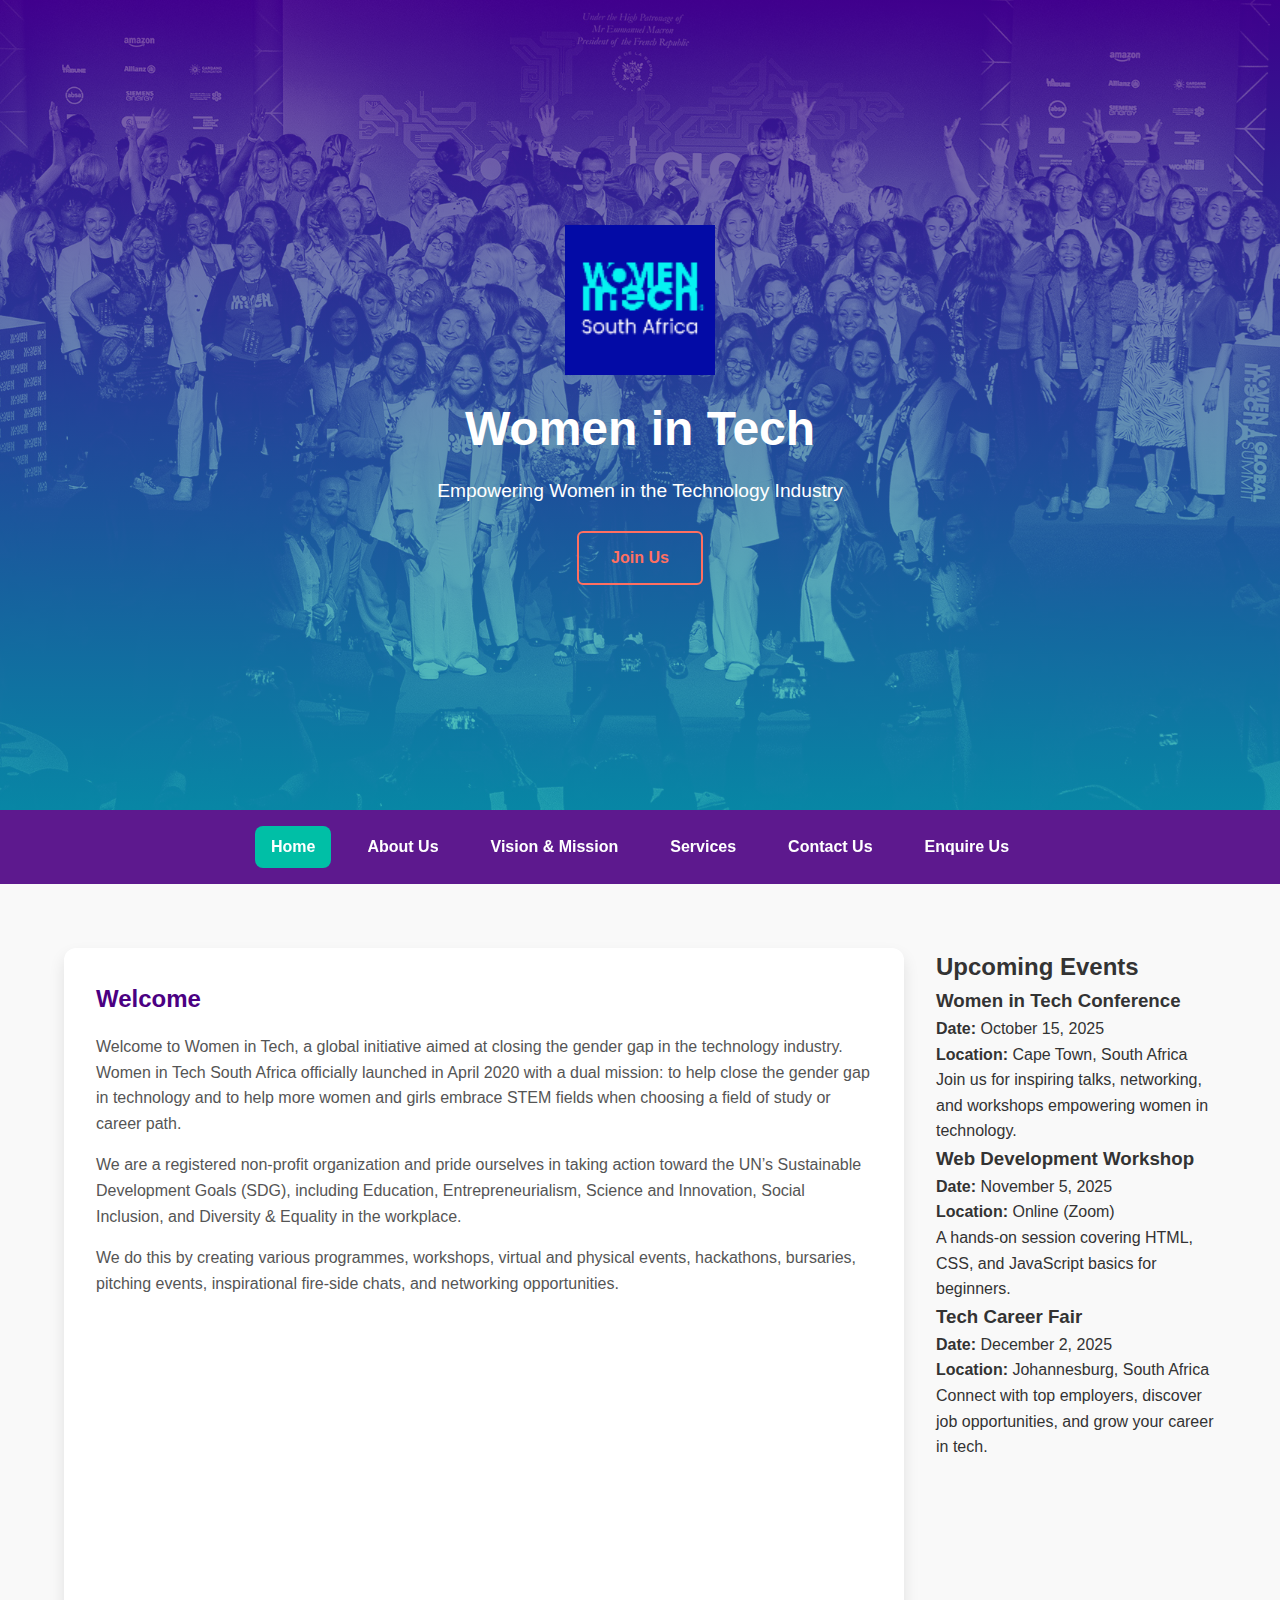
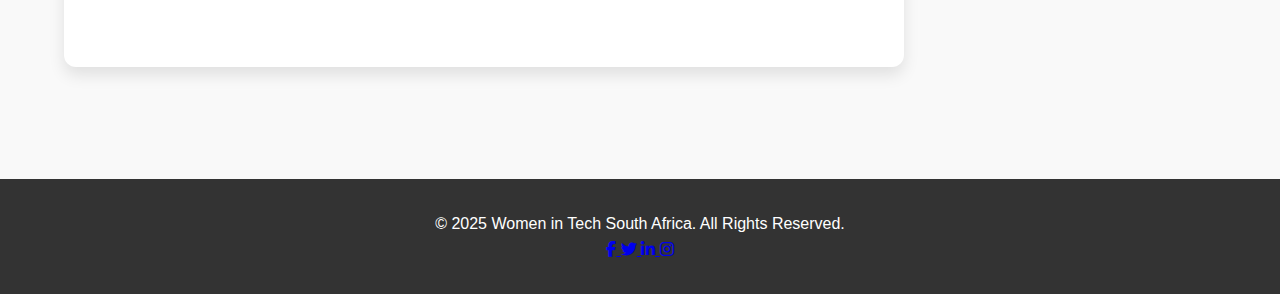
<file: index.html>
<!DOCTYPE html>
<html lang="en">
<head>
  <meta charset="UTF-8" />
  <meta name="viewport" content="width=device-width, initial-scale=1.0" />
  <meta name="description" content="Women in Tech South Africa empowers women in technology through education, innovation, and inclusion." />
  <title>Women in Tech - Home</title>
  
  <!-- Font Awesome for icons -->
  <link rel="stylesheet" href="https://cdnjs.cloudflare.com/ajax/libs/font-awesome/6.4.0/css/all.min.css" crossorigin="anonymous" referrerpolicy="no-referrer" />

  <!-- Main Styles -->
  <link rel="stylesheet" href="css/styles.css" />

  <link rel="icon" type="image/png" href="assets/favicon.png" />
</head>
<body>

  <!-- Header / Hero -->
  <header>
    <img src="assets/Logo_South-Africa-1280x1280.png" alt="Women in Tech Logo" class="logo" />
    <h1>Women in Tech</h1>
    <p>Empowering Women in the Technology Industry</p>
    <a href="pages/enquire.html#enquire-section" class="hero-btn">Join Us</a>
  </header>

  <!-- Navigation -->
  <nav role="navigation" aria-label="Main menu">
    <a href="index.html#welcome-section" class="active">Home</a>
    <a href="pages/about.html#about-section">About Us</a>
    <a href="pages/vision.html#vision-section">Vision & Mission</a>
    <a href="pages/service.html#service-section">Services</a>
    <a href="pages/contact.html#contact-section">Contact Us</a>
    <a href="pages/enquire.html#enquire-section">Enquire Us</a>
  </nav>

  <!-- Main Content Layout -->
  <main class="content-layout">

     <!-- Main Section -->
    <section id="welcome-section" class="main-content">
      <h2>Welcome</h2>
      <p>
        Welcome to Women in Tech, a global initiative aimed at closing the gender gap in the technology industry.  
        Women in Tech South Africa officially launched in April 2020 with a dual mission: to help close the gender gap in technology and to help more women and girls embrace STEM fields when choosing a field of study or career path.
      </p>
      <p>
        We are a registered non-profit organization and pride ourselves in taking action toward the UN’s Sustainable Development Goals (SDG), including Education, Entrepreneurialism, Science and Innovation, Social Inclusion, and Diversity & Equality in the workplace.
      </p>
      <p>
        We do this by creating various programmes, workshops, virtual and physical events, hackathons, bursaries, pitching events, inspirational fire-side chats, and networking opportunities.
      </p>

      <!-- ✅ Video Section -->
      <div class="video-container">
      
        <!-- YouTube embed alternative (replace VIDEO_ID) -->
       <iframe width="315" height="315"
       src="https://www.youtube.com/embed/CXC6EUD5Nj4"
       title="YouTube video player"
       frameborder="0"
       allow="accelerometer; autoplay; clipboard-write; encrypted-media; gyroscope; picture-in-picture"
       allowfullscreen>
      </iframe>
      </div>

    </section>

    <!-- Events Section -->
    <section id="events" class="events-section">
      <h2>Upcoming Events</h2>
      <div class="events-container">
        <div class="event-card">
          <h3>Women in Tech Conference</h3>
          <p><strong>Date:</strong> October 15, 2025</p>
          <p><strong>Location:</strong> Cape Town, South Africa</p>
          <p>Join us for inspiring talks, networking, and workshops empowering women in technology.</p>
        </div>

        <div class="event-card">
          <h3>Web Development Workshop</h3>
          <p><strong>Date:</strong> November 5, 2025</p>
          <p><strong>Location:</strong> Online (Zoom)</p>
          <p>A hands-on session covering HTML, CSS, and JavaScript basics for beginners.</p>
        </div>

        <div class="event-card">
          <h3>Tech Career Fair</h3>
          <p><strong>Date:</strong> December 2, 2025</p>
          <p><strong>Location:</strong> Johannesburg, South Africa</p>
          <p>Connect with top employers, discover job opportunities, and grow your career in tech.</p>
        </div>
      </div>
    </section>

  </main>

  <!-- Footer -->
  <footer>
    <p>&copy; 2025 Women in Tech South Africa. All Rights Reserved.</p>
    <div class="social-icons">
  <a href="https://facebook.com" target="_blank" aria-label="Facebook">
    <i class="fab fa-facebook-f"></i>
  </a>
  <a href="https://twitter.com" target="_blank" aria-label="Twitter">
    <i class="fab fa-twitter"></i>
  </a>
  <a href="https://linkedin.com" target="_blank" aria-label="LinkedIn">
    <i class="fab fa-linkedin-in"></i>
  </a>
  <a href="https://instagram.com" target="_blank" aria-label="Instagram">
    <i class="fab fa-instagram"></i>
  </a>
  </footer>
  <script src="JS/scroll.js"></script>
</body>
</html>
</file>
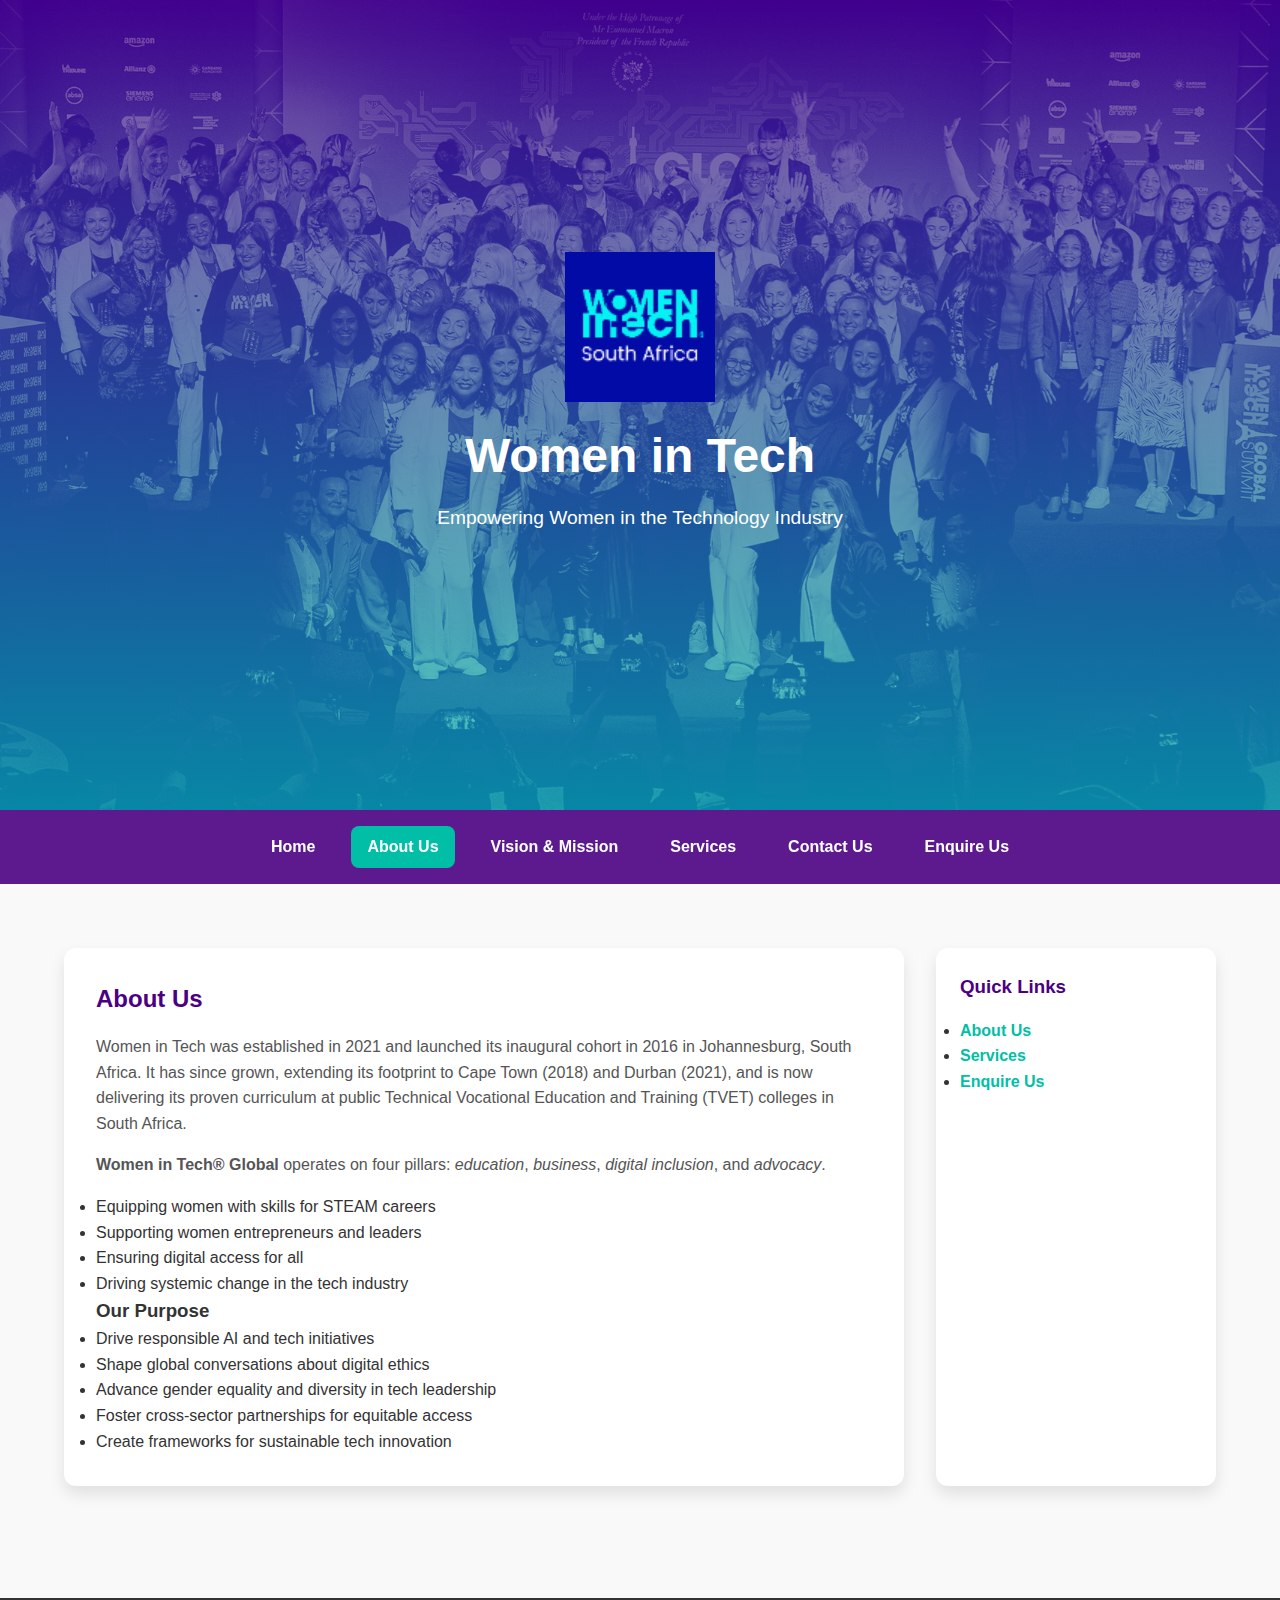
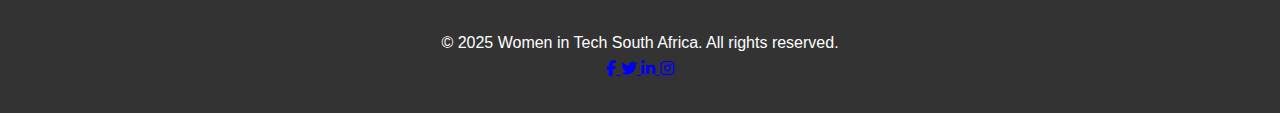
<file: pages/about.html>
<!DOCTYPE html>
<html lang="en">
<head>
  <meta charset="UTF-8" />
  <meta name="viewport" content="width=device-width, initial-scale=1.0"/>
  <title>Women in Tech - About Us</title>
  <link rel="stylesheet" href="https://cdnjs.cloudflare.com/ajax/libs/font-awesome/6.4.0/css/all.min.css" integrity="sha512-somehash..." crossorigin="anonymous" referrerpolicy="no-referrer" />
  <link rel="stylesheet" href="../css/styles.css" />
</head>
<body>

  <header>
    <img src="../assets/Logo_South-Africa-1280x1280.png" alt="Women in Tech Logo" class="logo" />
    <h1>Women in Tech</h1>
    <p>Empowering Women in the Technology Industry</p>
  </header>

  <nav>
    <a href="../index.html#welcome-section">Home</a>
    <a href="about.html#about-section"class="active">About Us</a>
    <a href="vision.html#vision-section">Vision & Mission</a>
    <a href="service.html#service-section">Services</a>
    <a href="contact.html#contact-section">Contact Us</a>
    <a href="enquire.html#enquire-section">Enquire Us</a>
  </nav>

  <main class="content-layout">
    <section id="about-section" class="main-content">
      <h2>About Us</h2>
      <p>
        Women in Tech was established in 2021 and launched its inaugural cohort in 2016 in Johannesburg, South Africa. 
        It has since grown, extending its footprint to Cape Town (2018) and Durban (2021), and is now delivering its proven curriculum at public Technical Vocational Education and Training (TVET) colleges in South Africa.
      </p>
      <p>
        <strong>Women in Tech® Global</strong> operates on four pillars: <em>education</em>, <em>business</em>, <em>digital inclusion</em>, and <em>advocacy</em>.
      </p>
      <ul>
        <li>Equipping women with skills for STEAM careers</li>
        <li>Supporting women entrepreneurs and leaders</li>
        <li>Ensuring digital access for all</li>
        <li>Driving systemic change in the tech industry</li>
      </ul>

      <h3>Our Purpose</h3>
      <ul>
        <li>Drive responsible AI and tech initiatives</li>
        <li>Shape global conversations about digital ethics</li>
        <li>Advance gender equality and diversity in tech leadership</li>
        <li>Foster cross-sector partnerships for equitable access</li>
        <li>Create frameworks for sustainable tech innovation</li>
      </ul>
    </section>

    <aside class="sidebar">
      <h3>Quick Links</h3>
       <ul>
        <li><a href="about.html#about-section">About Us</a>
        <li><a href="service.html#service-section">Services</a></li>
        <li><a href="enquire.html#enquire-section">Enquire Us</a></li>
      </ul>
    </aside>
  </main>

  <footer>
    <p>&copy; 2025 Women in Tech South Africa. All rights reserved.</p>
   <div class="social-icons">
  <a href="https://facebook.com" target="_blank" aria-label="Facebook">
    <i class="fab fa-facebook-f"></i>
  </a>
  <a href="https://twitter.com" target="_blank" aria-label="Twitter">
    <i class="fab fa-twitter"></i>
  </a>
  <a href="https://linkedin.com" target="_blank" aria-label="LinkedIn">
    <i class="fab fa-linkedin-in"></i>
  </a>
  <a href="https://instagram.com" target="_blank" aria-label="Instagram">
    <i class="fab fa-instagram"></i>
  </a>
</div>
  </div>
  </footer>
<script src="../JS/scroll.js"></script>
</body>
</html>
</file>
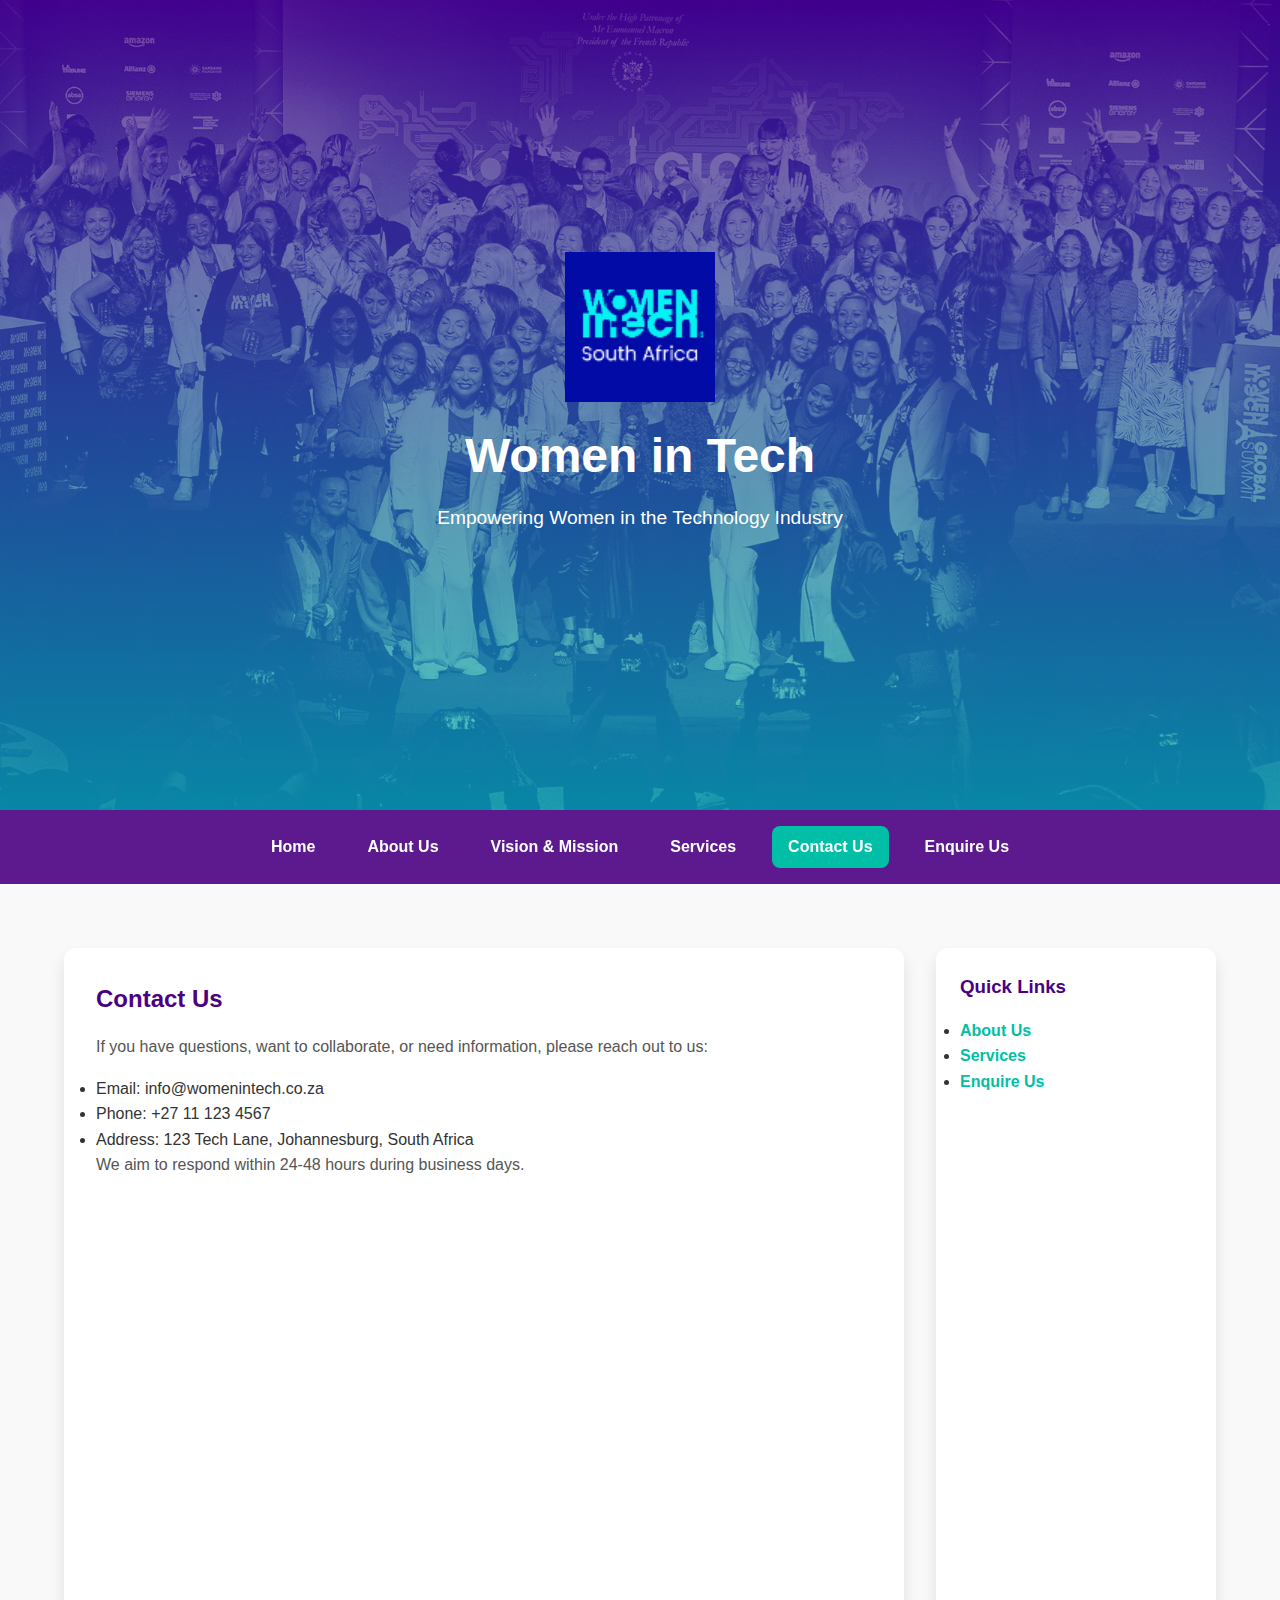
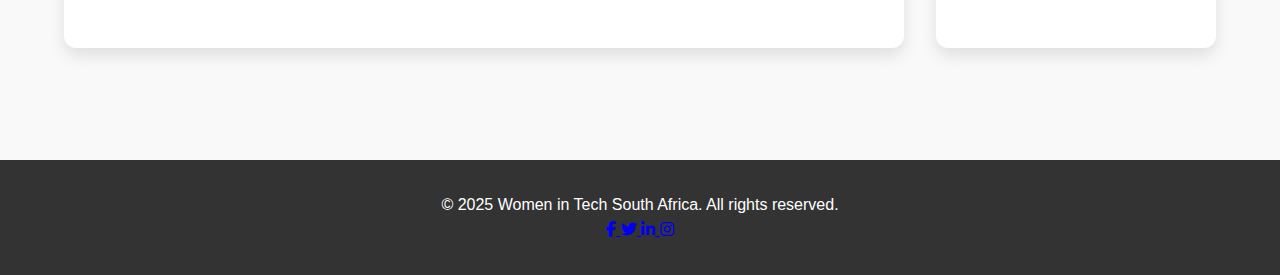
<file: pages/contact.html>
<!DOCTYPE html>
<html lang="en">
<head>
  <meta charset="UTF-8" />
  <meta name="viewport" content="width=device-width, initial-scale=1.0"/>
  <title>Women in Tech - Contact Us</title>
   <link rel="stylesheet" href="https://cdnjs.cloudflare.com/ajax/libs/font-awesome/6.4.0/css/all.min.css" integrity="sha512-somehash..." crossorigin="anonymous" referrerpolicy="no-referrer" />
  <link rel="stylesheet" href="../css/styles.css" />
</head>
<body>

  <header>
    <img src="../assets/Logo_South-Africa-1280x1280.png" alt="Women in Tech Logo" class="logo" />
    <h1>Women in Tech</h1>
    <p>Empowering Women in the Technology Industry</p>
  </header>

 <nav>
    <a href="../index.html#welcome-section">Home</a>
    <a href="about.html#about-section">About Us</a>
    <a href="vision.html#vision-section">Vision & Mission</a>
    <a href="service.html#service-section">Services</a>
    <a href="contact.html#contact-section"class="active">Contact Us</a>
    <a href="enquire.html#enquire-section">Enquire Us</a>
  </nav>

  <main class="content-layout">

    <section id="contact-section" class="main-content">
      <h2>Contact Us</h2>
      <p>If you have questions, want to collaborate, or need information, please reach out to us:</p>
      <ul>
        <li>Email: info@womenintech.co.za</li>
        <li>Phone: +27 11 123 4567</li>
        <li>Address: 123 Tech Lane, Johannesburg, South Africa</li>
      </ul>
      <p>We aim to respond within 24-48 hours during business days.</p>

      <!-- Google Map -->
      <div class="map-container" style="margin-top: 30px;">
        <iframe
          src="https://www.google.com/maps/embed?pb=!1m18!1m12!1m3!1d58233.25684876439!2d28.95339024480356!3d-24.186508963830146!2m3!1f0!2f0!3f0!3m2!1i1024!2i768!4f13.1!3m3!1m2!1s0x1ec74b247175a5df%3A0x86336d006c867123!2sMokopane!5e0!3m2!1sen!2sza!4v1758689978247!5m2!1sen!2sza"
          width="100%"
          height="400"
          style="border:0; border-radius: 12px;"
          allowfullscreen=""
          loading="lazy"
          referrerpolicy="no-referrer-when-downgrade">
        </iframe>
      </div>
    </section>

    <aside class="sidebar">
      <h3>Quick Links</h3>
       <ul>
        <li><a href="about.html#about-section">About Us</a>
        <li><a href="service.html#service-section">Services</a></li>
        <li><a href="enquire.html#enquire-section">Enquire Us</a></li>
      </ul>
    </aside>

  </main>

  <footer>
    <p>&copy; 2025 Women in Tech South Africa. All rights reserved.</p>
   <div class="social-icons">
  <a href="https://facebook.com" target="_blank" aria-label="Facebook">
    <i class="fab fa-facebook-f"></i>
  </a>
  <a href="https://twitter.com" target="_blank" aria-label="Twitter">
    <i class="fab fa-twitter"></i>
  </a>
  <a href="https://linkedin.com" target="_blank" aria-label="LinkedIn">
    <i class="fab fa-linkedin-in"></i>
  </a>
  <a href="https://instagram.com" target="_blank" aria-label="Instagram">
    <i class="fab fa-instagram"></i>
  </a>
  </footer>
<script src="../JS/scroll.js"></script>

</body>
</html>
</file>
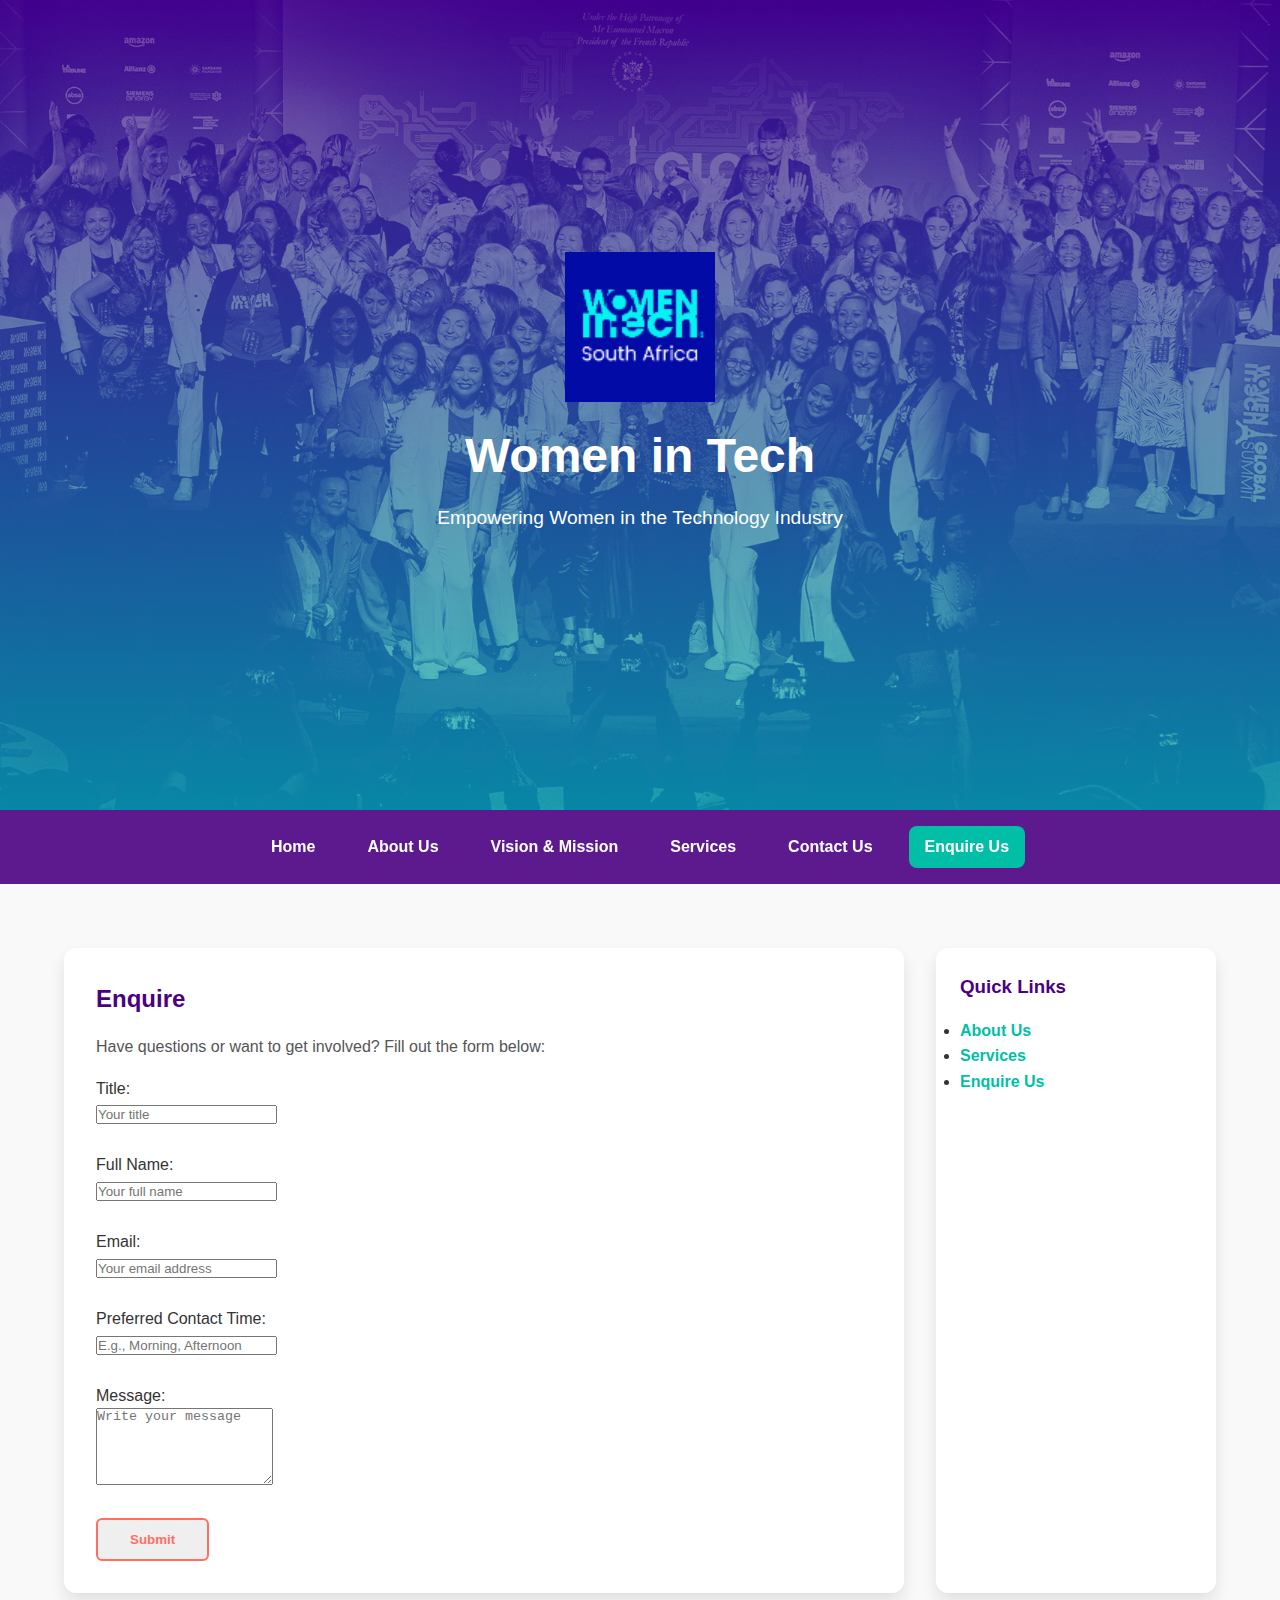
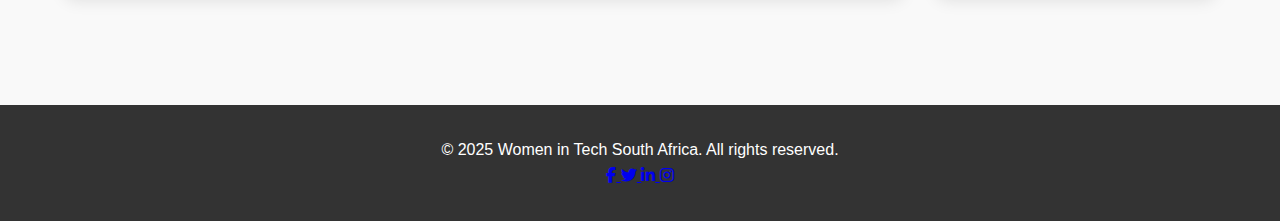
<file: pages/enquire.html>
<!DOCTYPE html>
<html lang="en">
<head>
  <meta charset="UTF-8" />
  <meta name="viewport" content="width=device-width, initial-scale=1.0"/>
  <title>Women in Tech - Enquire</title>
   <link rel="stylesheet" href="https://cdnjs.cloudflare.com/ajax/libs/font-awesome/6.4.0/css/all.min.css" integrity="sha512-somehash..." crossorigin="anonymous" referrerpolicy="no-referrer" />
  <link rel="stylesheet" href="../css/styles.css" />
</head>
<body>

  <header>
    <img src="../assets/Logo_South-Africa-1280x1280.png" alt="Women in Tech Logo" class="logo" />
    <h1>Women in Tech</h1>
    <p>Empowering Women in the Technology Industry</p>
  </header>

  <nav>
    <a href="../index.html#welcome-section">Home</a>
    <a href="about.html#about-section">About Us</a>
    <a href="vision.html#vision-section">Vision & Mission</a>
    <a href="service.html#service-section">Services</a>
    <a href="contact.html#contact-section">Contact Us</a>
    <a href="enquire.html#enquire-section"class="active">Enquire Us</a>
  </nav>

  <main class="content-layout">
     <section id="enquire-section" class="main-content">
      <h2>Enquire</h2>
      <p>Have questions or want to get involved? Fill out the form below:</p>
      
      <!-- ✅ Formspree form -->
<form id="enquireForm" action="https://formspree.io/f/mnngqywv" method="POST" class="contact-form">

  <label for="title">Title:</label><br />
  <input type="text" id="title" name="title" placeholder="Your title" required /><br /><br />

  <label for="name">Full Name:</label><br />
  <input type="text" id="name" name="name" placeholder="Your full name" required /><br /><br />

  <label for="email">Email:</label><br />
  <input type="email" id="email" name="email" placeholder="Your email address" required /><br /><br />

  <label for="time">Preferred Contact Time:</label><br />
  <input type="text" id="time" name="time" placeholder="E.g., Morning, Afternoon" required /><br /><br />

  <label for="message">Message:</label><br />
  <textarea id="message" name="message" rows="5" placeholder="Write your message" required></textarea><br /><br />

  <button type="submit" class="hero-btn">Submit</button>
</form>
      <!-- Success message (hidden by default) -->
<div id="formSuccess" style="display:none; margin-top:20px; padding:15px; background:#e6ffe6; border:1px solid #00b300; border-radius:8px;">
  <h3>✅ Thanks!</h3>
  <p>Your enquiry was submitted successfully. We’ll get back to you soon.</p>
</div>

<script>
  const form = document.getElementById("enquireForm");
  const successDiv = document.getElementById("formSuccess");

  form.addEventListener("submit", async function(event) {
    event.preventDefault();
    const formData = new FormData(form);

    try {
      const response = await fetch(form.action, {
        method: form.method,
        body: formData,
        headers: { 'Accept': 'application/json' }
      });

      if (response.ok) {
        form.reset();               // clear form
        form.style.display = "none"; // hide form
        successDiv.style.display = "block"; // show success
      } else {
        alert("❌ Oops! Something went wrong submitting your form.");
      }
    } catch (error) {
      alert("⚠️ Network error. Please try again later.");
    }
  });
</script>

    </section>

    <aside class="sidebar">
      <h3>Quick Links</h3>
      <ul>
        <li><a href="about.html#about-section">About Us</a>
        <li><a href="service.html#service-section">Services</a></li>
        <li><a href="enquire.html#enquire-section">Enquire Us</a></li>
      </ul>
    </aside>
  </main>

  <footer>
    <p>&copy; 2025 Women in Tech South Africa. All rights reserved.</p>
   <div class="social-icons">
  <a href="https://facebook.com" target="_blank" aria-label="Facebook">
    <i class="fab fa-facebook-f"></i>
  </a>
  <a href="https://twitter.com" target="_blank" aria-label="Twitter">
    <i class="fab fa-twitter"></i>
  </a>
  <a href="https://linkedin.com" target="_blank" aria-label="LinkedIn">
    <i class="fab fa-linkedin-in"></i>
  </a>
  <a href="https://instagram.com" target="_blank" aria-label="Instagram">
    <i class="fab fa-instagram"></i>
  </a>
  </footer>
<script src="../JS/scroll.js"></script>
</body>
</html>
</file>
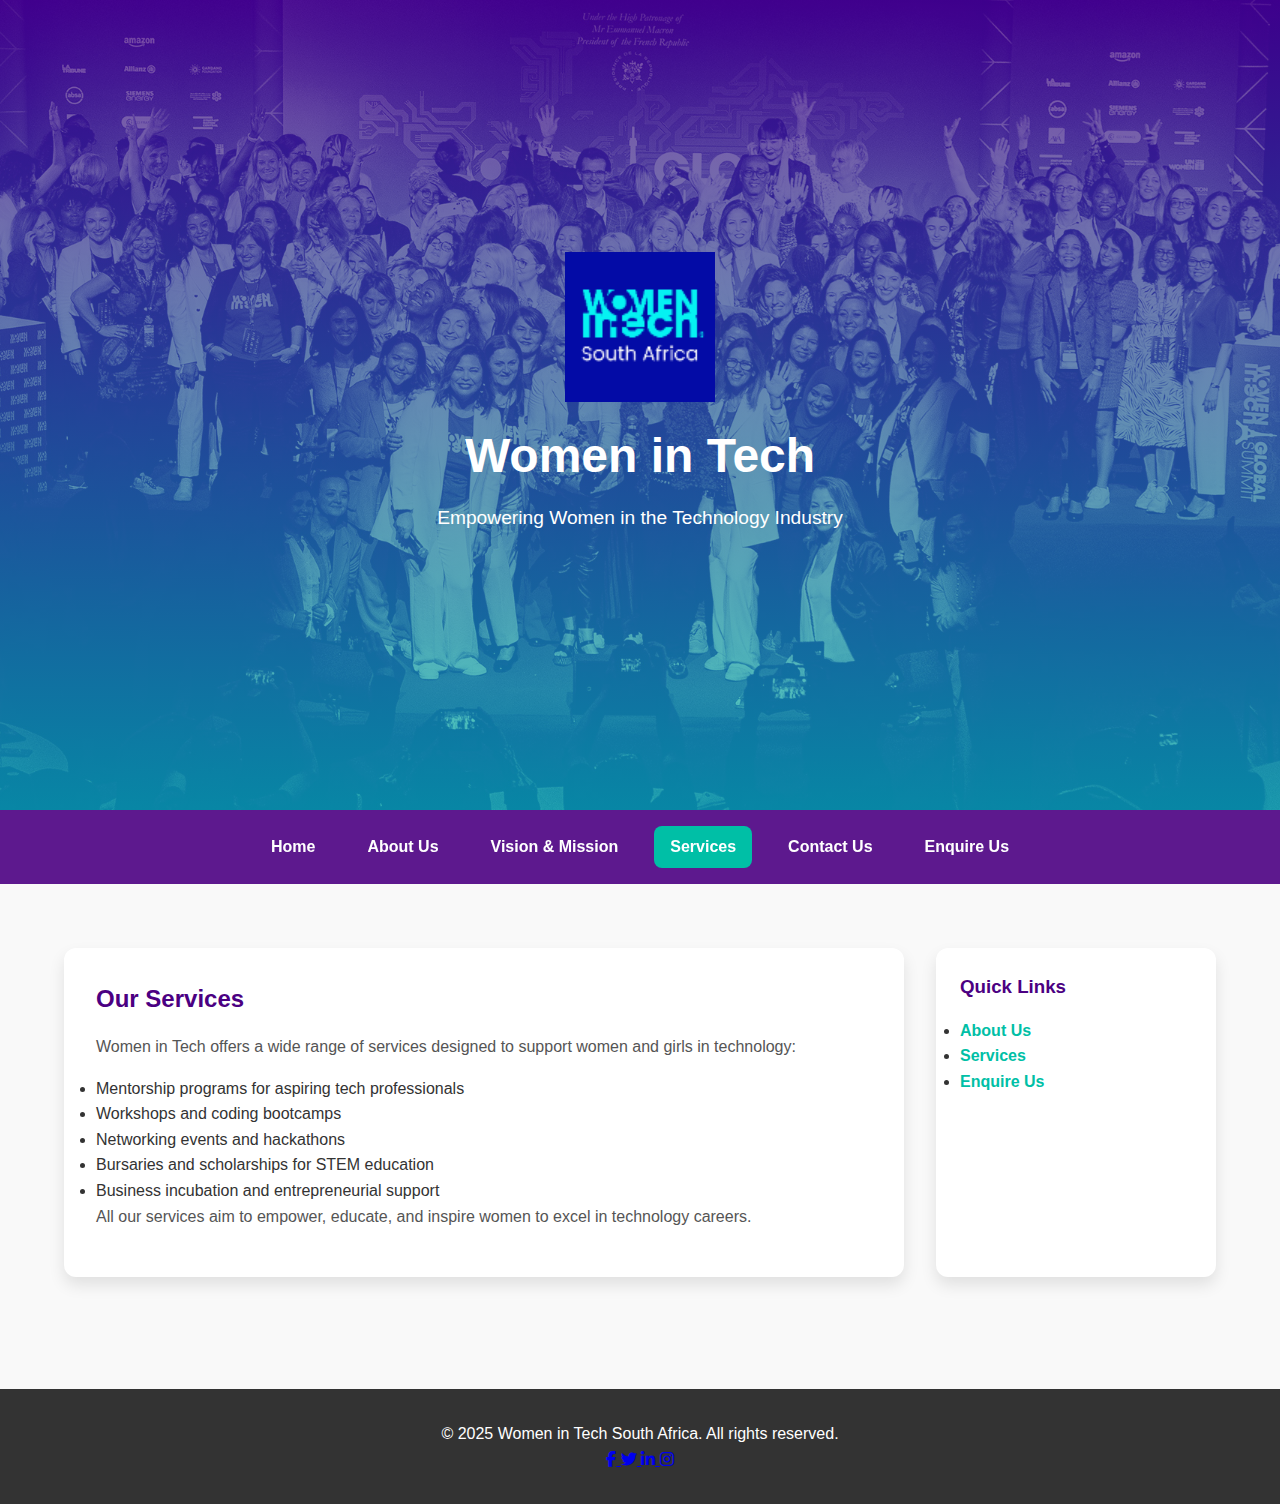
<file: pages/service.html>
<!DOCTYPE html>
<html lang="en">
<head>
  <meta charset="UTF-8" />
  <meta name="viewport" content="width=device-width, initial-scale=1.0"/>
  <title>Women in Tech - Services</title>
   <link rel="stylesheet" href="https://cdnjs.cloudflare.com/ajax/libs/font-awesome/6.4.0/css/all.min.css" integrity="sha512-somehash..." crossorigin="anonymous" referrerpolicy="no-referrer" />
  <link rel="stylesheet" href="../css/styles.css" />
</head>
<body>

  <header>
    <img src="../assets/Logo_South-Africa-1280x1280.png" alt="Women in Tech Logo" class="logo" />
    <h1>Women in Tech</h1>
    <p>Empowering Women in the Technology Industry</p>
  </header>

  <nav>
    <a href="../index.html#welcome-section">Home</a>
    <a href="about.html#about-section">About Us</a>
    <a href="vision.html#vision-section">Vision & Mission</a>
    <a href="service.html#service-section"class="active">Services</a>
    <a href="contact.html#contact-section">Contact Us</a>
    <a href="enquire.html#enquire-section">Enquire Us</a>
  </nav>

  <main class="content-layout">
    <section id="service-section" class="main-content">
      <h2>Our Services</h2>
      <p>
        Women in Tech offers a wide range of services designed to support women and girls in technology:
      </p>
      <ul>
        <li>Mentorship programs for aspiring tech professionals</li>
        <li>Workshops and coding bootcamps</li>
        <li>Networking events and hackathons</li>
        <li>Bursaries and scholarships for STEM education</li>
        <li>Business incubation and entrepreneurial support</li>
      </ul>
      <p>All our services aim to empower, educate, and inspire women to excel in technology careers.</p>
    </section>

    <aside class="sidebar">
      <h3>Quick Links</h3>
      <ul>
        <li><a href="about.html#about-section">About Us</a>
        <li><a href="service.html#service-section">Services</a></li>
        <li><a href="enquire.html#enquire-section">Enquire Us</a></li>
      </ul>
    </aside>
  </main>

  <footer>
    <p>&copy; 2025 Women in Tech South Africa. All rights reserved.</p>
   <div class="social-icons">
  <a href="https://facebook.com" target="_blank" aria-label="Facebook">
    <i class="fab fa-facebook-f"></i>
  </a>
  <a href="https://twitter.com" target="_blank" aria-label="Twitter">
    <i class="fab fa-twitter"></i>
  </a>
  <a href="https://linkedin.com" target="_blank" aria-label="LinkedIn">
    <i class="fab fa-linkedin-in"></i>
  </a>
  <a href="https://instagram.com" target="_blank" aria-label="Instagram">
    <i class="fab fa-instagram"></i>
  </a>
  </footer>
<script src="../JS/scroll.js"></script>

</body>
</html>
</file>
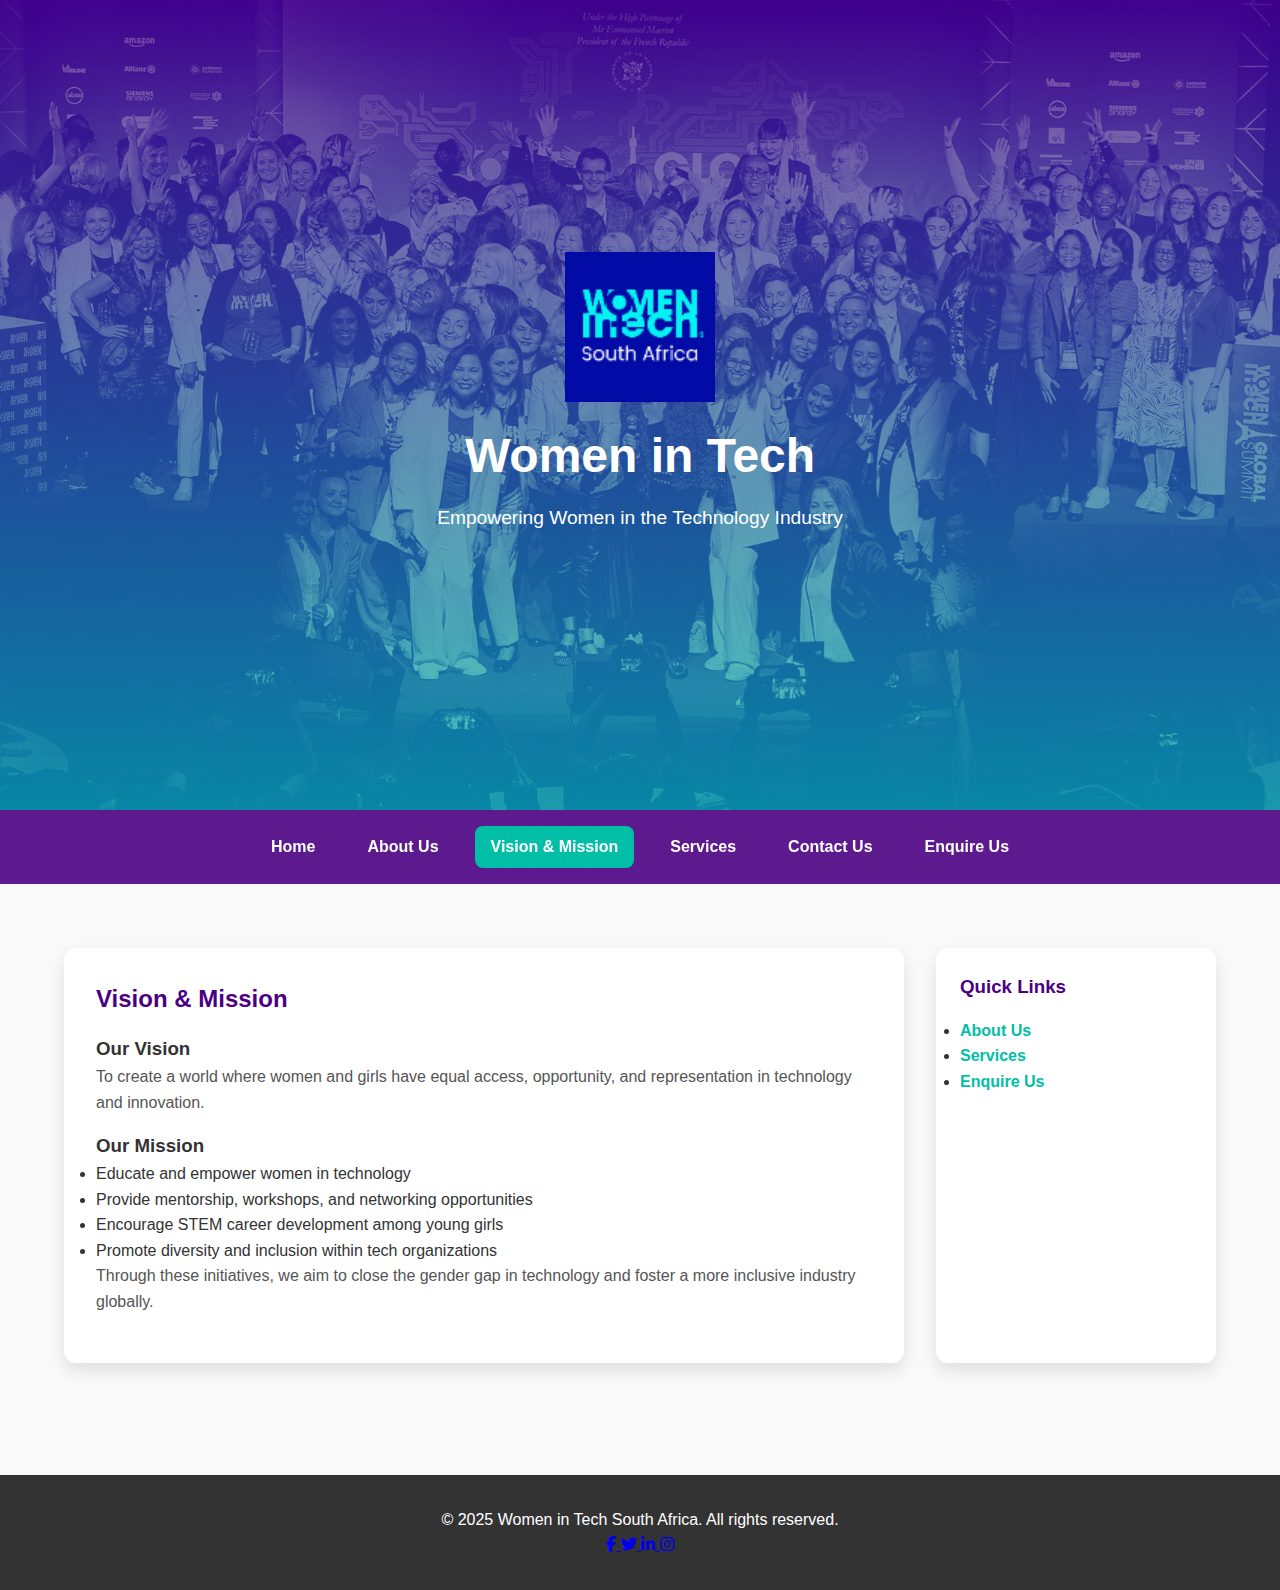
<file: pages/vision.html>
<!DOCTYPE html>
<html lang="en">
<head>
  <meta charset="UTF-8" />
  <meta name="viewport" content="width=device-width, initial-scale=1.0"/>
  <title>Women in Tech - Vision & Mission</title>
   <link rel="stylesheet" href="https://cdnjs.cloudflare.com/ajax/libs/font-awesome/6.4.0/css/all.min.css" integrity="sha512-somehash..." crossorigin="anonymous" referrerpolicy="no-referrer" />
  <link rel="stylesheet" href="../css/styles.css" />
</head>
<body>

  <header>
    <img src="../assets/Logo_South-Africa-1280x1280.png" alt="Women in Tech Logo" class="logo" />
    <h1>Women in Tech</h1>
    <p>Empowering Women in the Technology Industry</p>
  </header>

   <nav>
    <a href="../index.html#welcome-section">Home</a>
    <a href="about.html#about-section">About Us</a>
    <a href="vision.html#vision-section"class="active">Vision & Mission</a>
    <a href="service.html#service-section">Services</a>
    <a href="contact.html#contact-section">Contact Us</a>
    <a href="enquire.html#enquire-section">Enquire Us</a>
  </nav>

  <main class="content-layout">
    <section id="vision-section" class="main-content">
      <h2>Vision & Mission</h2>
      <h3>Our Vision</h3>
      <p>
        To create a world where women and girls have equal access, opportunity, and representation in technology and innovation.
      </p>
      <h3>Our Mission</h3>
      <ul>
        <li>Educate and empower women in technology</li>
        <li>Provide mentorship, workshops, and networking opportunities</li>
        <li>Encourage STEM career development among young girls</li>
        <li>Promote diversity and inclusion within tech organizations</li>
      </ul>
      <p>Through these initiatives, we aim to close the gender gap in technology and foster a more inclusive industry globally.</p>
    </section>

    <aside class="sidebar">
      <h3>Quick Links</h3>
      <ul>
        <li><a href="about.html#about-section">About Us</a>
        <li><a href="service.html#service-section">Services</a></li>
        <li><a href="enquire.html#enquire-section">Enquire Us</a></li>
      </ul>
    </aside>
  </main>

  <footer>
    <p>&copy; 2025 Women in Tech South Africa. All rights reserved.</p>
   <div class="social-icons">
  <a href="https://facebook.com" target="_blank" aria-label="Facebook">
    <i class="fab fa-facebook-f"></i>
  </a>
  <a href="https://twitter.com" target="_blank" aria-label="Twitter">
    <i class="fab fa-twitter"></i>
  </a>
  <a href="https://linkedin.com" target="_blank" aria-label="LinkedIn">
    <i class="fab fa-linkedin-in"></i>
  </a>
  <a href="https://instagram.com" target="_blank" aria-label="Instagram">
    <i class="fab fa-instagram"></i>
  </a>
  </footer>
<script src="../JS/scroll.js"></script>

</body>
</html>
</file>
<file: css/styles.css>
/* Reset & Box Sizing */
* {
    margin: 0;
    padding: 0;
    box-sizing: border-box;
}

/* Fonts */
@import url('https://fonts.googleapis.com/css2?family=Poppins:wght@400;600;700&display=swap');

body {
    font-family: 'Poppins', sans-serif;
    color: #333;
    line-height: 1.6;
    background-color: #f9f9f9;
    min-height: 100vh;
}

/* Header / Hero Section */
header {
    min-height: 90vh;
    width: 100%;
    background: linear-gradient(rgba(75,0,130,0.7), rgba(0,191,166,0.7)),
                url('../assets/womenintech-global.jpg') center/cover no-repeat;
    display: flex;
    flex-direction: column;
    justify-content: center;
    align-items: center;
    text-align: center;
    padding: 0 2rem;
}

header .logo {
    width: 150px;
    margin-bottom: 1rem;
}

header h1 {
    color: #fff;
    font-size: 3rem;
    font-weight: 700;
    margin-bottom: 0.5rem;
}

header p {
    color: #fff;
    font-size: 1.2rem;
    margin-bottom: 1.5rem;
}

.hero-btn {
    padding: 12px 32px;
    border: 2px solid #ff6f61;
    color: #ff6f61;
    border-radius: 6px;
    font-weight: 600;
    text-decoration: none;
    transition: 0.3s;
}

.hero-btn:hover {
    background: #ff6f61;
    color: #fff;
}

/* Navigation */
nav {
    display: flex;
    justify-content: center;
    gap: 20px;
    background: rgba(75,0,130,0.9);
    padding: 1rem;
    position: sticky;
    top: 0;
    z-index: 10;
}

nav a {
    color: #fff;
    text-decoration: none;
    padding: 8px 16px;
    border-radius: 8px;
    font-weight: 600;
    transition: 0.3s;
}

nav a:hover, nav a.active {
    background: #00bfa6;
    color: #fff;
}

/* Main Layout */
main.content-layout {
    display: grid;
    grid-template-columns: 3fr 1fr;
    gap: 2rem;
    padding: 4rem 5%;
}

/* Main Content */
.main-content {
    background: #fff;
    padding: 2rem;
    border-radius: 12px;
    box-shadow: 0 8px 16px rgba(0,0,0,0.1);
}

.main-content h2 {
    color: #4b0082;
    margin-bottom: 1rem;
}

.main-content p {
    color: #555;
    margin-bottom: 1rem;
}

/* Sidebar */
.sidebar {
    background: #fff;
    padding: 1.5rem;
    border-radius: 12px;
    box-shadow: 0 8px 16px rgba(0,0,0,0.1);
}

.sidebar h3 {
    color: #4b0082;
    margin-bottom: 1rem;
}

.sidebar a {
    color: #00bfa6;
    font-weight: 600;
    text-decoration: none;
    transition: 0.3s;
}

.sidebar a:hover {
    color: #ff6f61;
}

/* Footer */
footer {
    background: #333;
    color: #fff;
    text-align: center;
    padding: 2rem;
    margin-top: 3rem;
}

/* Responsive */
@media(max-width: 992px) {
    main.content-layout {
        grid-template-columns: 1fr;
    }
}

@media(max-width: 600px) {
    header h1 {
        font-size: 2rem;
    }
    header p {
        font-size: 1rem;
    }
    nav {
        flex-direction: column;
        gap: 10px;
    }
    .main-content, .sidebar {
        padding: 1rem;
    }
    .contact-map {
  width: 80%;
  margin: 50px auto;
  text-align: center;
}

.contact-map h2 {
  color: #4b0082;
  margin-bottom: 20px;
}

.map-container iframe {
  width: 100%;
  height: 400px;
  border-radius: 12px;
  box-shadow: 0 8px 16px rgba(0,0,0,0.2);
}
.video-container {
  position: relative;
  padding-bottom: 56.25%; /* 16:9 ratio */
  height: 0;
  overflow: hidden;
  border-radius: 12px;
  box-shadow: 0 4px 12px rgba(0,0,0,0.2);
  margin: 20px 0;
}

.video-container iframe,
.video-container video {
  position: absolute;
  top: 0;
  left: 0;
  width: 100%;
  height: 100%;
}
html {
  scroll-behavior: smooth;
}
/* Offset for fixed header */
#welcome-section {
  scroll-margin-top: 120px; /* adjust based on your header height */
}
/* Mobile first */
body {
  font-size: 16px;
}

/* Tablet and up */
@media (min-width: 768px) {
  body {
    font-size: 18px;
  }
}

/* Desktop */
@media (min-width: 1200px) {
  body {
    font-size: 20px;
  }
}
/* Social icons container */
.social-icons a {
    margin: 0 10px;
    font-size: 2rem; /* increase size */
    transition: 0.3s;
}

/* Original brand colors */
.social-icons a[href*="facebook"] i {
    color: #1877F2;
}

.social-icons a[href*="twitter"] i {
    color: #1DA1F2;
}

.social-icons a[href*="linkedin"] i {
    color: #0077B5;
}

.social-icons a[href*="instagram"] i {
    color: #C13584;
}

/* Optional hover effect */
.social-icons a i:hover {
    opacity: 0.8;
}
.events-section {
  padding: 60px 20px;
  background: #f9f9f9;
  text-align: center;
}

.events-section h2 {
  font-size: 2rem;
  margin-bottom: 30px;
  color: #333;
}

.events-container {
  display: flex;              /* horizontal layout */
  justify-content: center;    /* center the row */
  align-items: stretch;       /* make all equal height */
  gap: 20px;                  /* spacing between cards */
  flex-wrap: wrap;            /* allow wrapping on smaller screens */
  max-width: 1200px;
  margin: 0 auto;
}

.event-card {
  flex: 1 1 300px;            /* each card takes min 300px, then expands */
  max-width: 350px;           /* keeps them from being too wide */
  background: #fff;
  border-radius: 10px;
  padding: 20px;
  box-shadow: 0 4px 8px rgba(0,0,0,0.1);
  transition: transform 0.3s ease;
  text-align: left;
}

.event-card:hover {
  transform: translateY(-5px);
}

}
</file>
